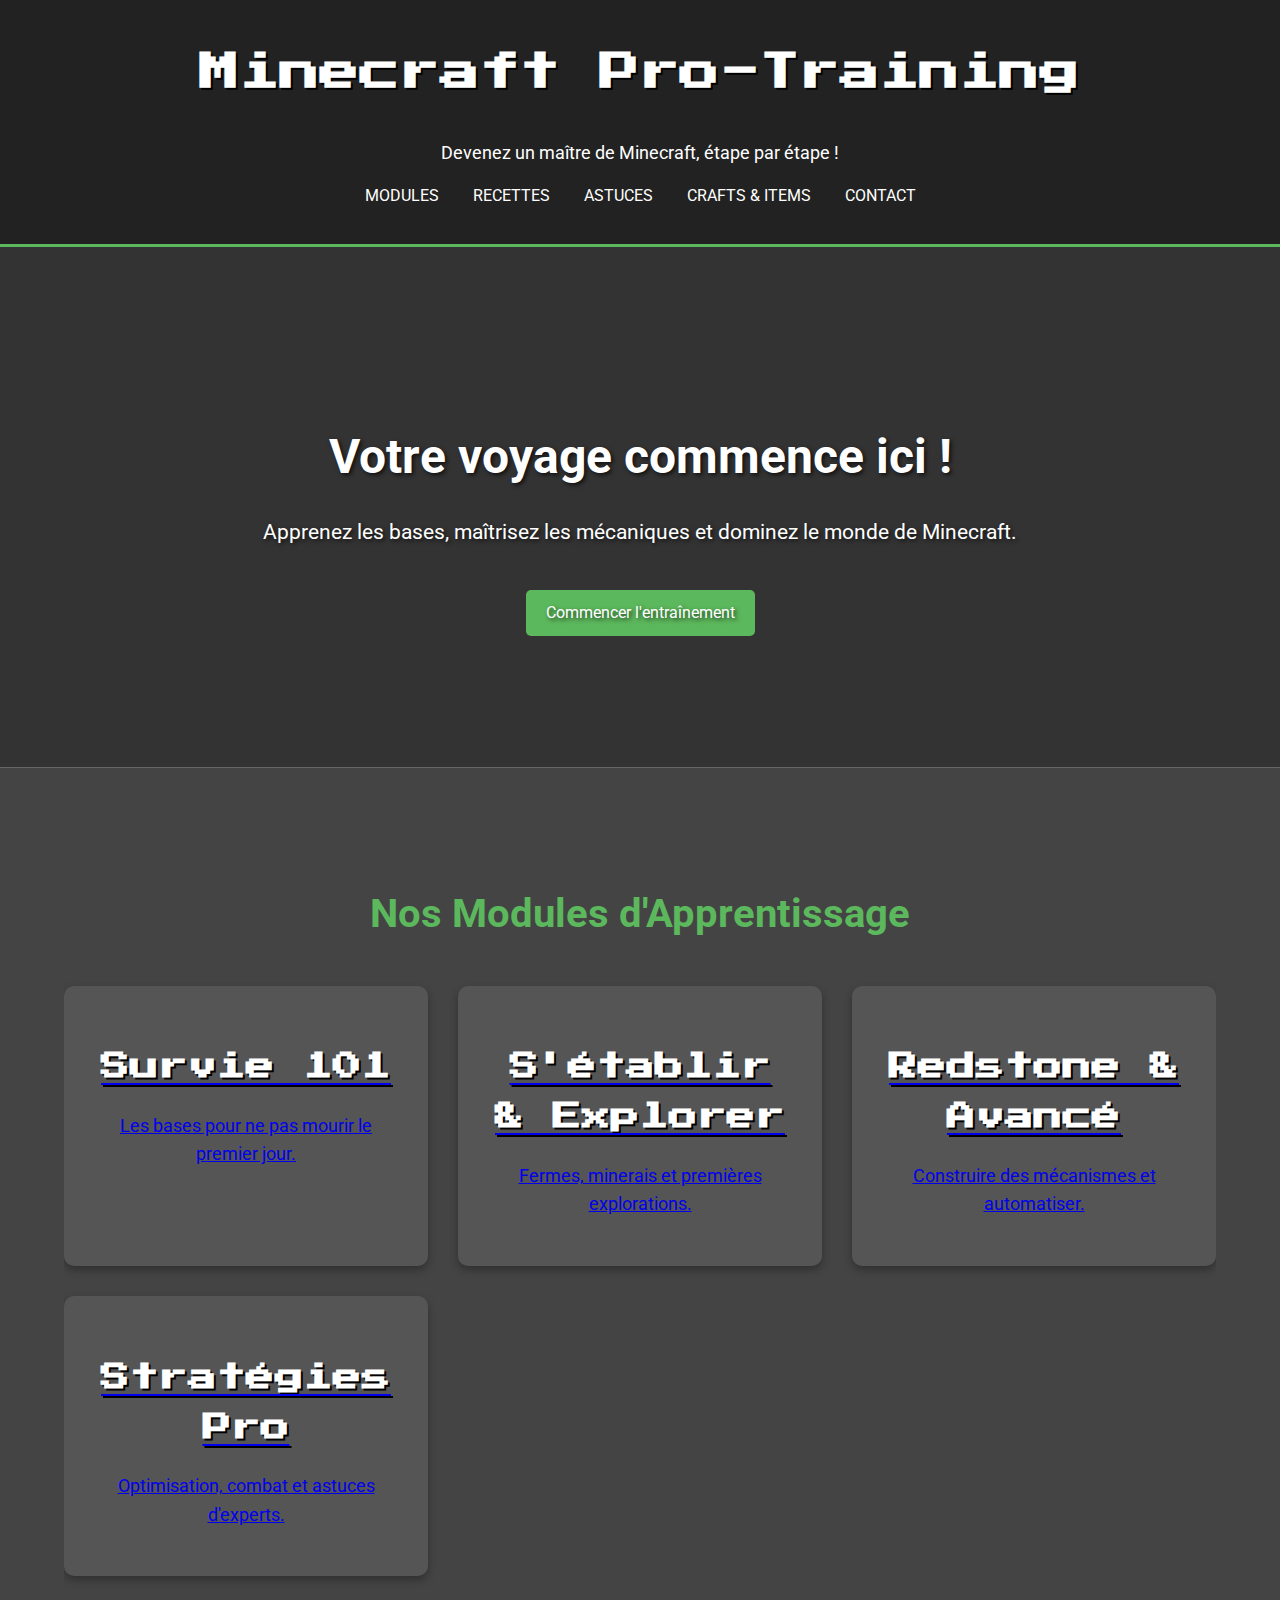
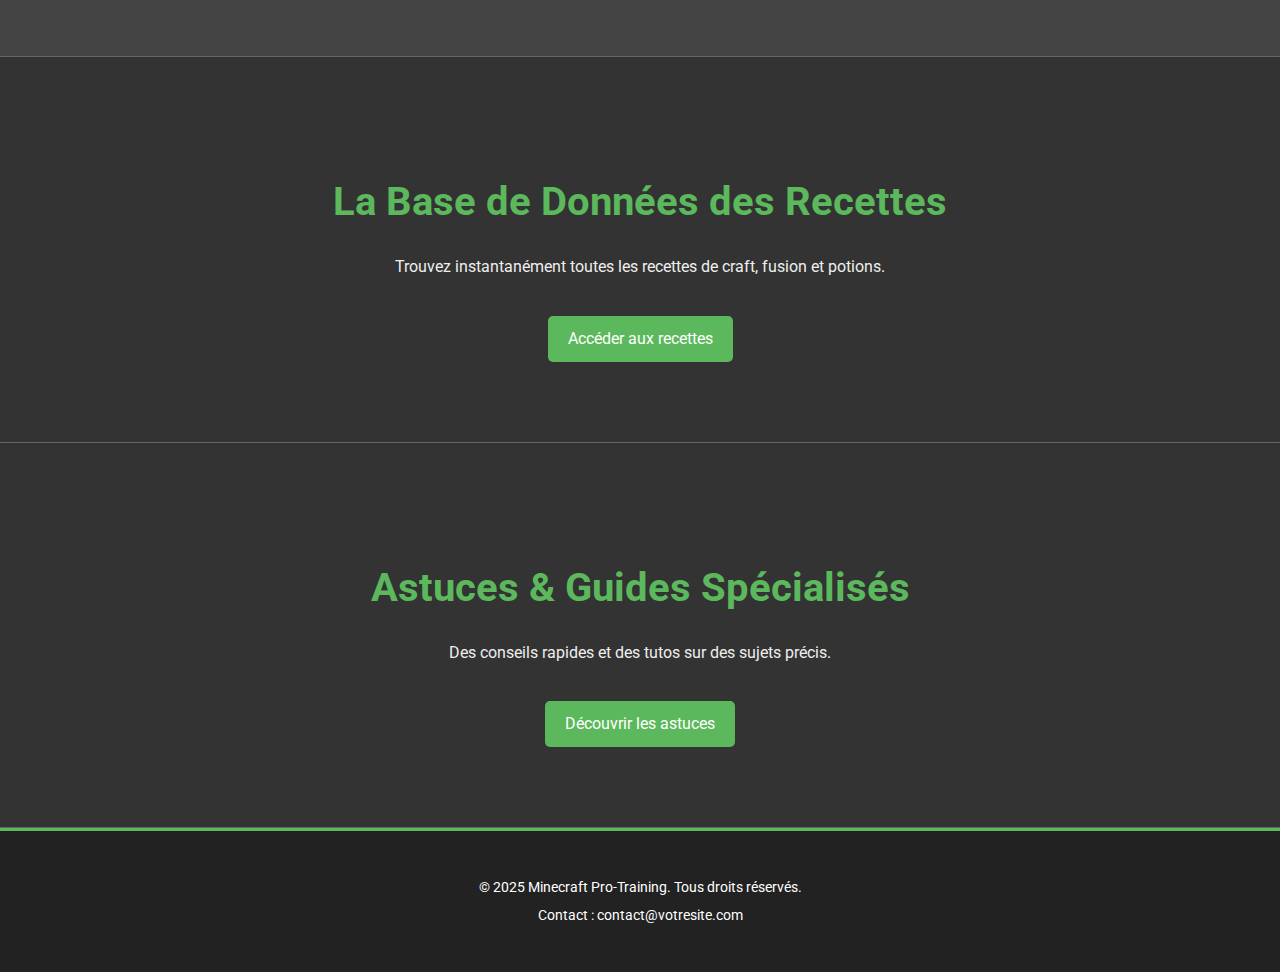
<file: logicielle minecraft/index.html>
<!DOCTYPE html>
<html lang="fr">
<head>
    <meta charset="UTF-8">
    <meta name="viewport" content="width=device-width, initial-scale=1.0">
    <title>Minecraft Pro-Training : De Noob à Pro !</title>
    <link rel="stylesheet" href="style.css">
    <link href="https://fonts.googleapis.com/css2?family=Press+Start+2P&family=Roboto:wght@400;700&display=swap" rel="stylesheet">
</head>
<body>
    <header>
        <div class="container">
            <h1><span class="pixel-font">Minecraft Pro-Training</span></h1>
            <p>Devenez un maître de Minecraft, étape par étape !</p>
            <nav>
                <ul>
                    <li><a href="#modules">Modules</a></li>
                    <li><a href="#recettes">Recettes</a></li>
                    <li><a href="#astuces">Astuces</a></li>
                    <li><a href="https://minecraft.fandom.com/wiki/Item" target="_blank">Crafts & Items</a></li>
                    <li><a href="#contact">Contact</a></li>
                </ul>
            </nav>
        </div>
    </header>

    <main>
        <section id="hero" class="hero">
            <div class="container">
                <h2>Votre voyage commence ici !</h2>
                <p>Apprenez les bases, maîtrisez les mécaniques et dominez le monde de Minecraft.</p>
                <a href="#modules" class="button">Commencer l'entraînement</a>
            </div>
        </section>

        <section id="modules" class="modules">
            <div class="container">
                <h2>Nos Modules d'Apprentissage</h2>
                <div class="module-grid">
                    <a href="survie-101.html" class="module-item">
                        <h3><span class="pixel-font">Survie 101</span></h3>
                        <p>Les bases pour ne pas mourir le premier jour.</p>
                    </a>
                    <a href="etablir-explorer.html" class="module-item">
                        <h3><span class="pixel-font">S'établir & Explorer</span></h3>
                        <p>Fermes, minerais et premières explorations.</p>
                    </a>
                    <a href="redstone-avance.html" class="module-item">
                        <h3><span class="pixel-font">Redstone & Avancé</span></h3>
                        <p>Construire des mécanismes et automatiser.</p>
                    </a>
                    <a href="strategies-pro.html" class="module-item">
                        <h3><span class="pixel-font">Stratégies Pro</span></h3>
                        <p>Optimisation, combat et astuces d'experts.</p>
                    </a>
                </div>
            </div>
        </section>

        <section id="recettes" class="recettes">
            <div class="container">
                <h2>La Base de Données des Recettes</h2>
                <p>Trouvez instantanément toutes les recettes de craft, fusion et potions.</p>
                <a href="#" class="button">Accéder aux recettes</a>
            </div>
        </section>

        <section id="astuces" class="astuces">
            <div class="container">
                <h2>Astuces & Guides Spécialisés</h2>
                <p>Des conseils rapides et des tutos sur des sujets précis.</p>
                <a href="#" class="button">Découvrir les astuces</a>
            </div>
        </section>
    </main>

    <footer>
        <div class="container">
            <p>&copy; 2025 Minecraft Pro-Training. Tous droits réservés.</p>
            <p id="contact">Contact : contact@votresite.com</p>
        </div>
    </footer>

    <script src="script.js"></script>
</body>
</html>
</file>
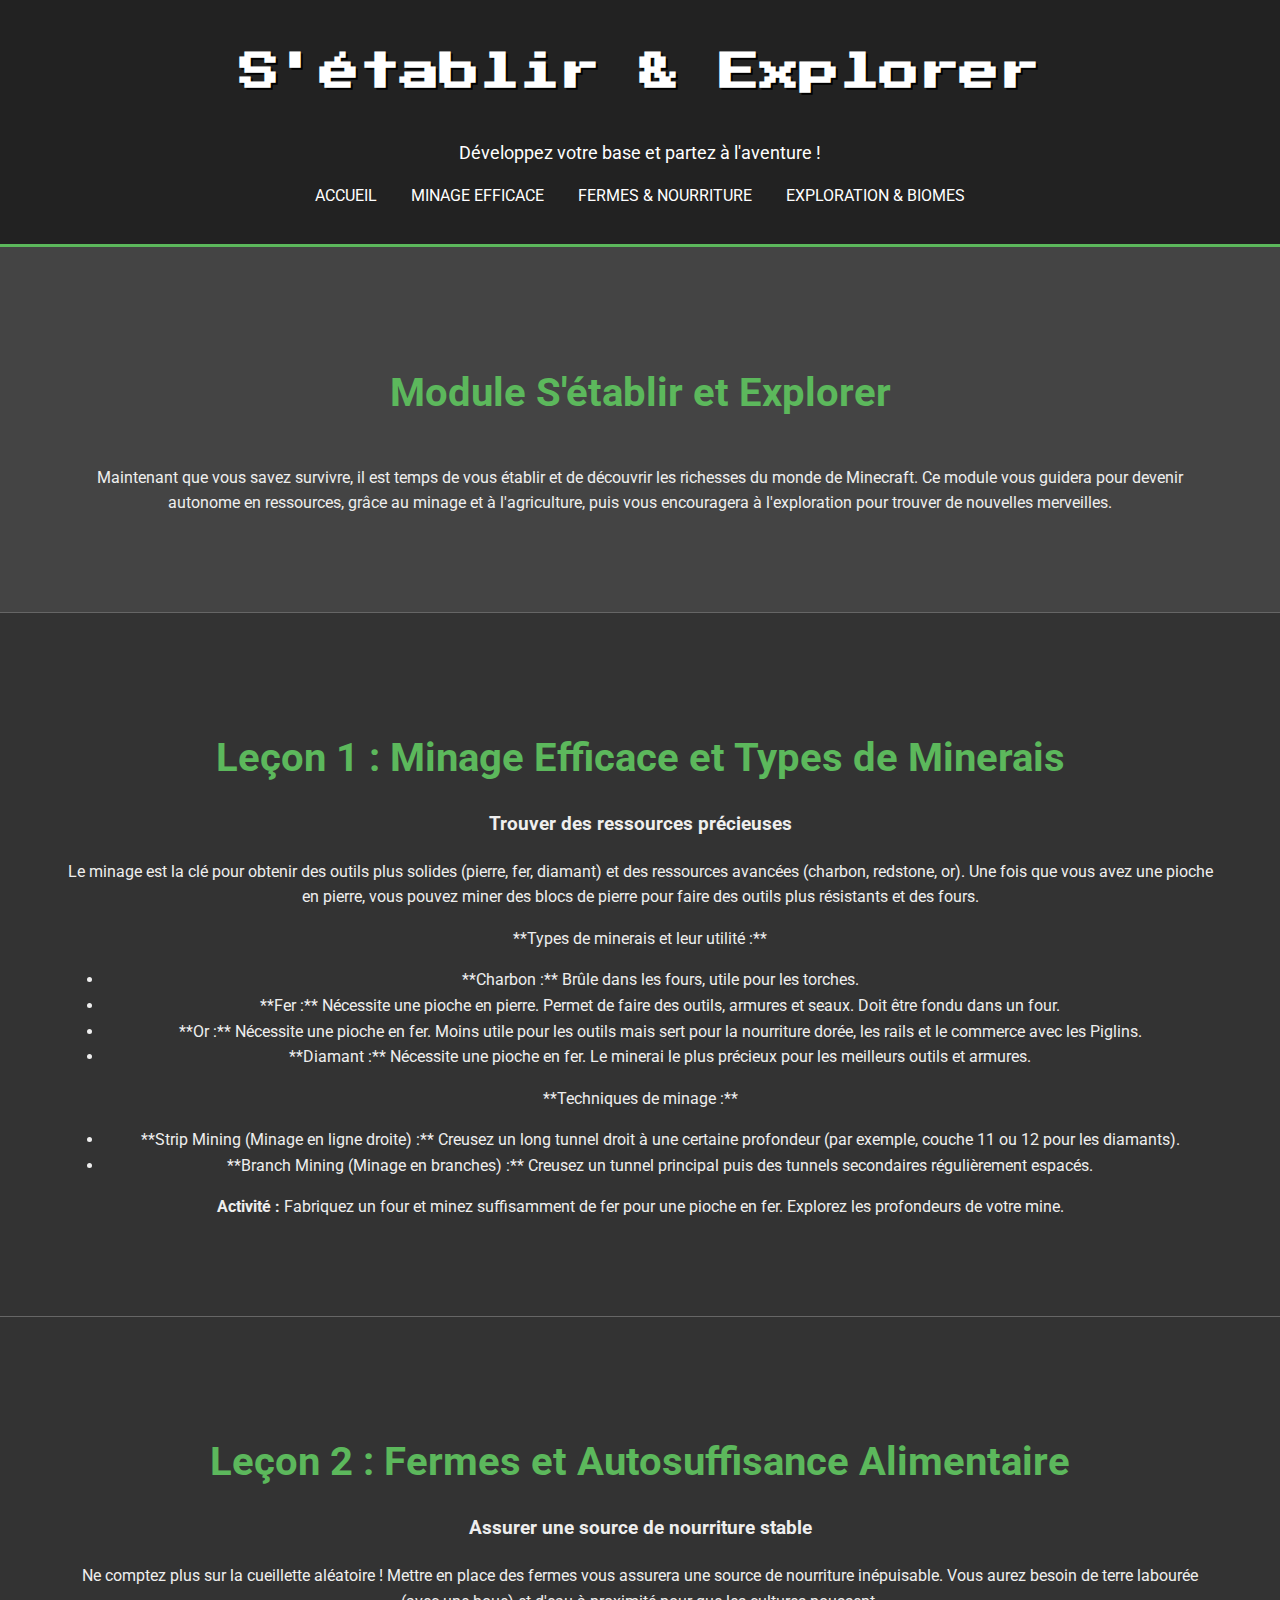
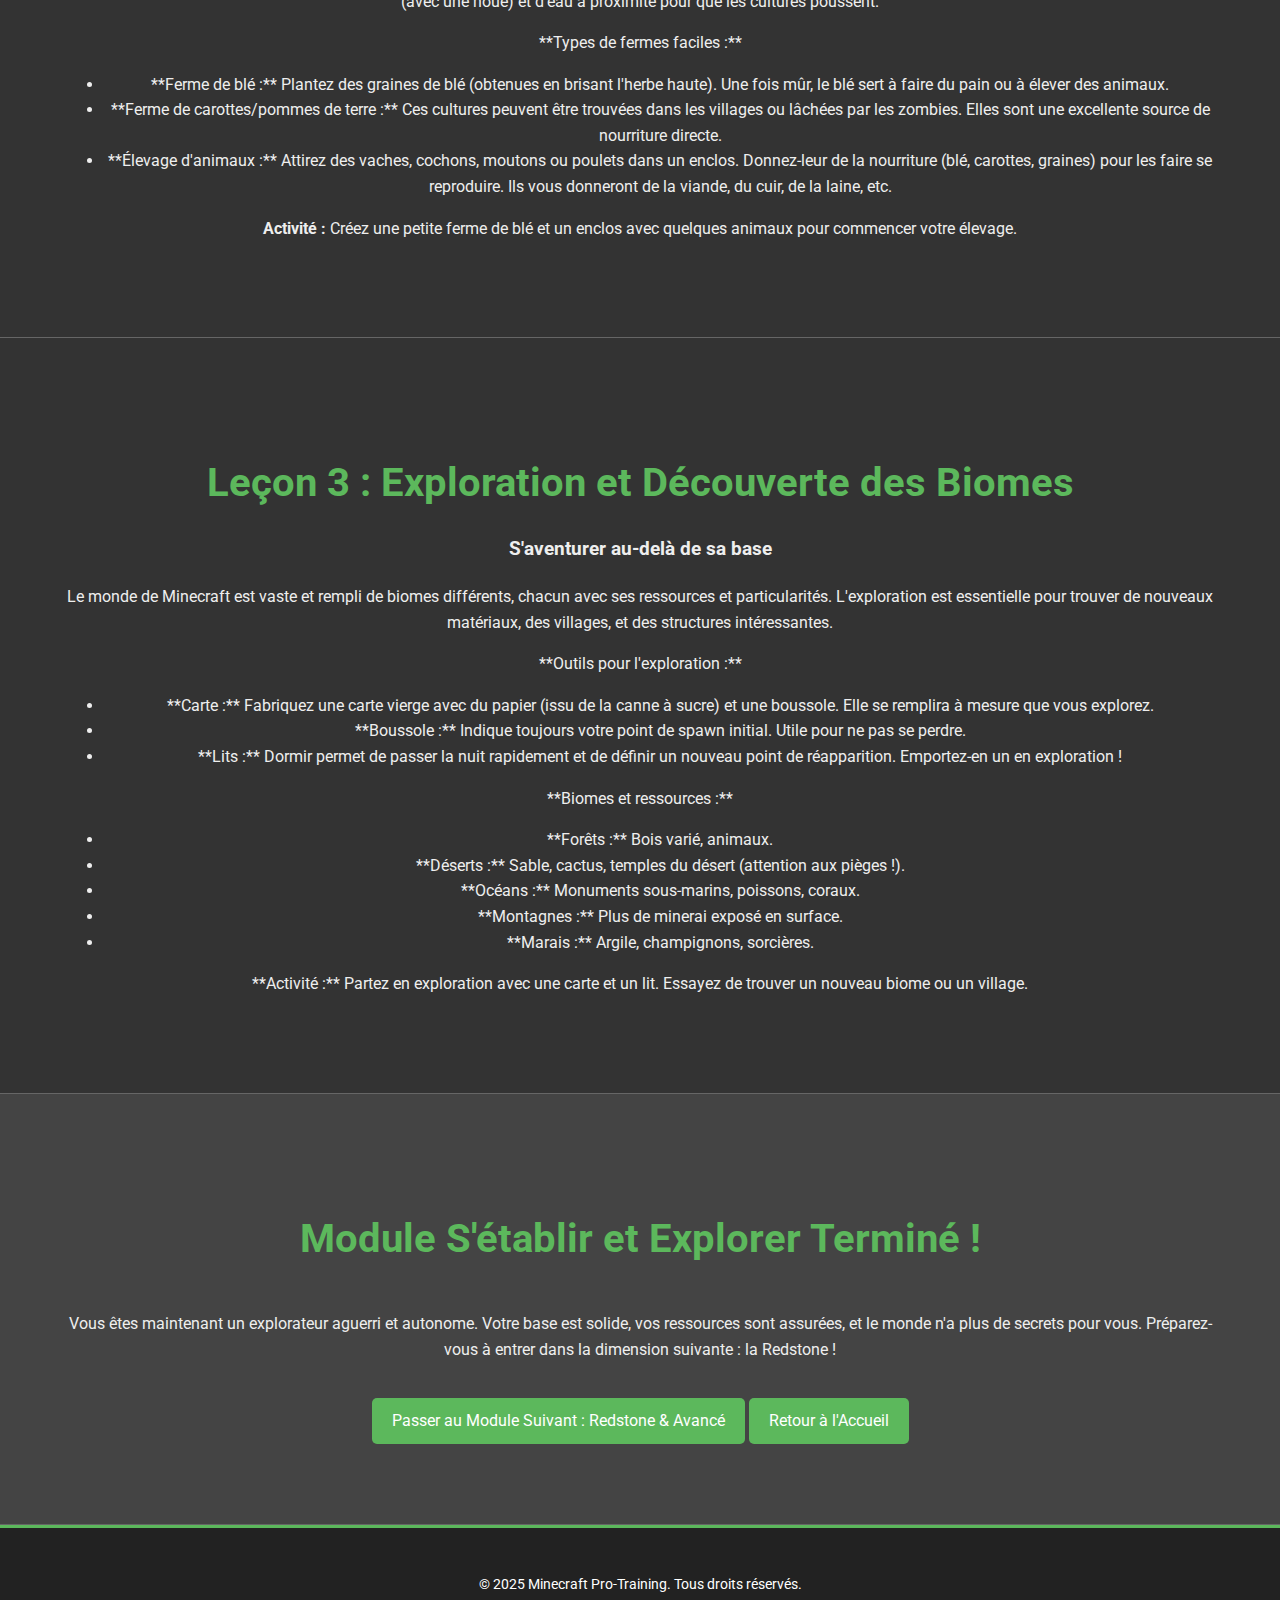
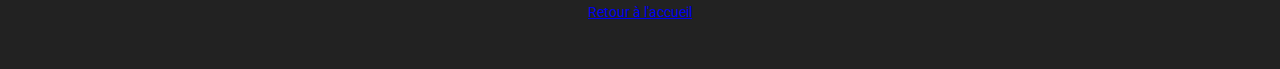
<file: logicielle minecraft/etablir-explorer.html>
<!DOCTYPE html>
<html lang="fr">
<head>
    <meta charset="UTF-8">
    <meta name="viewport" content="width=device-width, initial-scale=1.0">
    <title>Module : S'établir & Explorer - Minecraft Pro-Training</title>
    <link rel="stylesheet" href="style.css">
    <link href="https://fonts.googleapis.com/css2?family=Press+Start+2P&family=Roboto:wght@400;700&display=swap" rel="stylesheet">
</head>
<body>
    <header>
        <div class="container">
            <h1><span class="pixel-font">S'établir & Explorer</span></h1>
            <p>Développez votre base et partez à l'aventure !</p>
            <nav>
                <ul>
                    <li><a href="index.html">Accueil</a></li>
                    <li><a href="#lecon1">Minage Efficace</a></li>
                    <li><a href="#lecon2">Fermes & Nourriture</a></li>
                    <li><a href="#lecon3">Exploration & Biomes</a></li>
                </ul>
            </nav>
        </div>
    </header>

    <main>
        <section id="introduction" class="modules">
            <div class="container">
                <h2>Module S'établir et Explorer</h2>
                <p>Maintenant que vous savez survivre, il est temps de vous établir et de découvrir les richesses du monde de Minecraft. Ce module vous guidera pour devenir autonome en ressources, grâce au minage et à l'agriculture, puis vous encouragera à l'exploration pour trouver de nouvelles merveilles.</p>
            </div>
        </section>

        <section id="lecon1" class="recettes">
            <div class="container">
                <h2>Leçon 1 : Minage Efficace et Types de Minerais</h2>
                <h3>Trouver des ressources précieuses</h3>
                <p>Le minage est la clé pour obtenir des outils plus solides (pierre, fer, diamant) et des ressources avancées (charbon, redstone, or). Une fois que vous avez une pioche en pierre, vous pouvez miner des blocs de pierre pour faire des outils plus résistants et des fours.</p>
                <p>**Types de minerais et leur utilité :**</p>
                <ul>
                    <li>**Charbon :** Brûle dans les fours, utile pour les torches.</li>
                    <li>**Fer :** Nécessite une pioche en pierre. Permet de faire des outils, armures et seaux. Doit être fondu dans un four.</li>
                    <li>**Or :** Nécessite une pioche en fer. Moins utile pour les outils mais sert pour la nourriture dorée, les rails et le commerce avec les Piglins.</li>
                    <li>**Diamant :** Nécessite une pioche en fer. Le minerai le plus précieux pour les meilleurs outils et armures.</li>
                </ul>
                <p>**Techniques de minage :**</p>
                <ul>
                    <li>**Strip Mining (Minage en ligne droite) :** Creusez un long tunnel droit à une certaine profondeur (par exemple, couche 11 ou 12 pour les diamants).</li>
                    <li>**Branch Mining (Minage en branches) :** Creusez un tunnel principal puis des tunnels secondaires régulièrement espacés.</li>
                </ul>
                <p><strong>Activité :</strong> Fabriquez un four et minez suffisamment de fer pour une pioche en fer. Explorez les profondeurs de votre mine.</p>
            </div>
        </section>

        <section id="lecon2" class="astuces">
            <div class="container">
                <h2>Leçon 2 : Fermes et Autosuffisance Alimentaire</h2>
                <h3>Assurer une source de nourriture stable</h3>
                <p>Ne comptez plus sur la cueillette aléatoire ! Mettre en place des fermes vous assurera une source de nourriture inépuisable. Vous aurez besoin de terre labourée (avec une houe) et d'eau à proximité pour que les cultures poussent.</p>
                <p>**Types de fermes faciles :**</p>
                <ul>
                    <li>**Ferme de blé :** Plantez des graines de blé (obtenues en brisant l'herbe haute). Une fois mûr, le blé sert à faire du pain ou à élever des animaux.</li>
                    <li>**Ferme de carottes/pommes de terre :** Ces cultures peuvent être trouvées dans les villages ou lâchées par les zombies. Elles sont une excellente source de nourriture directe.</li>
                    <li>**Élevage d'animaux :** Attirez des vaches, cochons, moutons ou poulets dans un enclos. Donnez-leur de la nourriture (blé, carottes, graines) pour les faire se reproduire. Ils vous donneront de la viande, du cuir, de la laine, etc.</li>
                </ul>
                <p><strong>Activité :</strong> Créez une petite ferme de blé et un enclos avec quelques animaux pour commencer votre élevage.</p>
            </div>
        </section>

        <section id="lecon3" class="recettes">
            <div class="container">
                <h2>Leçon 3 : Exploration et Découverte des Biomes</h2>
                <h3>S'aventurer au-delà de sa base</h3>
                <p>Le monde de Minecraft est vaste et rempli de biomes différents, chacun avec ses ressources et particularités. L'exploration est essentielle pour trouver de nouveaux matériaux, des villages, et des structures intéressantes.</p>
                <p>**Outils pour l'exploration :**</p>
                <ul>
                    <li>**Carte :** Fabriquez une carte vierge avec du papier (issu de la canne à sucre) et une boussole. Elle se remplira à mesure que vous explorez.</li>
                    <li>**Boussole :** Indique toujours votre point de spawn initial. Utile pour ne pas se perdre.</li>
                    <li>**Lits :** Dormir permet de passer la nuit rapidement et de définir un nouveau point de réapparition. Emportez-en un en exploration !</li>
                </ul>
                <p>**Biomes et ressources :**</p>
                <ul>
                    <li>**Forêts :** Bois varié, animaux.</li>
                    <li>**Déserts :** Sable, cactus, temples du désert (attention aux pièges !).</li>
                    <li>**Océans :** Monuments sous-marins, poissons, coraux.</li>
                    <li>**Montagnes :** Plus de minerai exposé en surface.</li>
                    <li>**Marais :** Argile, champignons, sorcières.</li>
                </ul>
                <p>**Activité :** Partez en exploration avec une carte et un lit. Essayez de trouver un nouveau biome ou un village.</p>
            </div>
        </section>

        <section class="modules">
            <div class="container">
                <h2>Module S'établir et Explorer Terminé !</h2>
                <p>Vous êtes maintenant un explorateur aguerri et autonome. Votre base est solide, vos ressources sont assurées, et le monde n'a plus de secrets pour vous. Préparez-vous à entrer dans la dimension suivante : la Redstone !</p>
                <a href="redstone-avance.html" class="button">Passer au Module Suivant : Redstone & Avancé</a>
                <a href="index.html" class="button">Retour à l'Accueil</a>
            </div>
        </section>
    </main>

    <footer>
        <div class="container">
            <p>&copy; 2025 Minecraft Pro-Training. Tous droits réservés.</p>
            <p><a href="index.html">Retour à l'accueil</a></p>
        </div>
    </footer>

    <script src="script.js"></script>
</body>
</html>
</file>
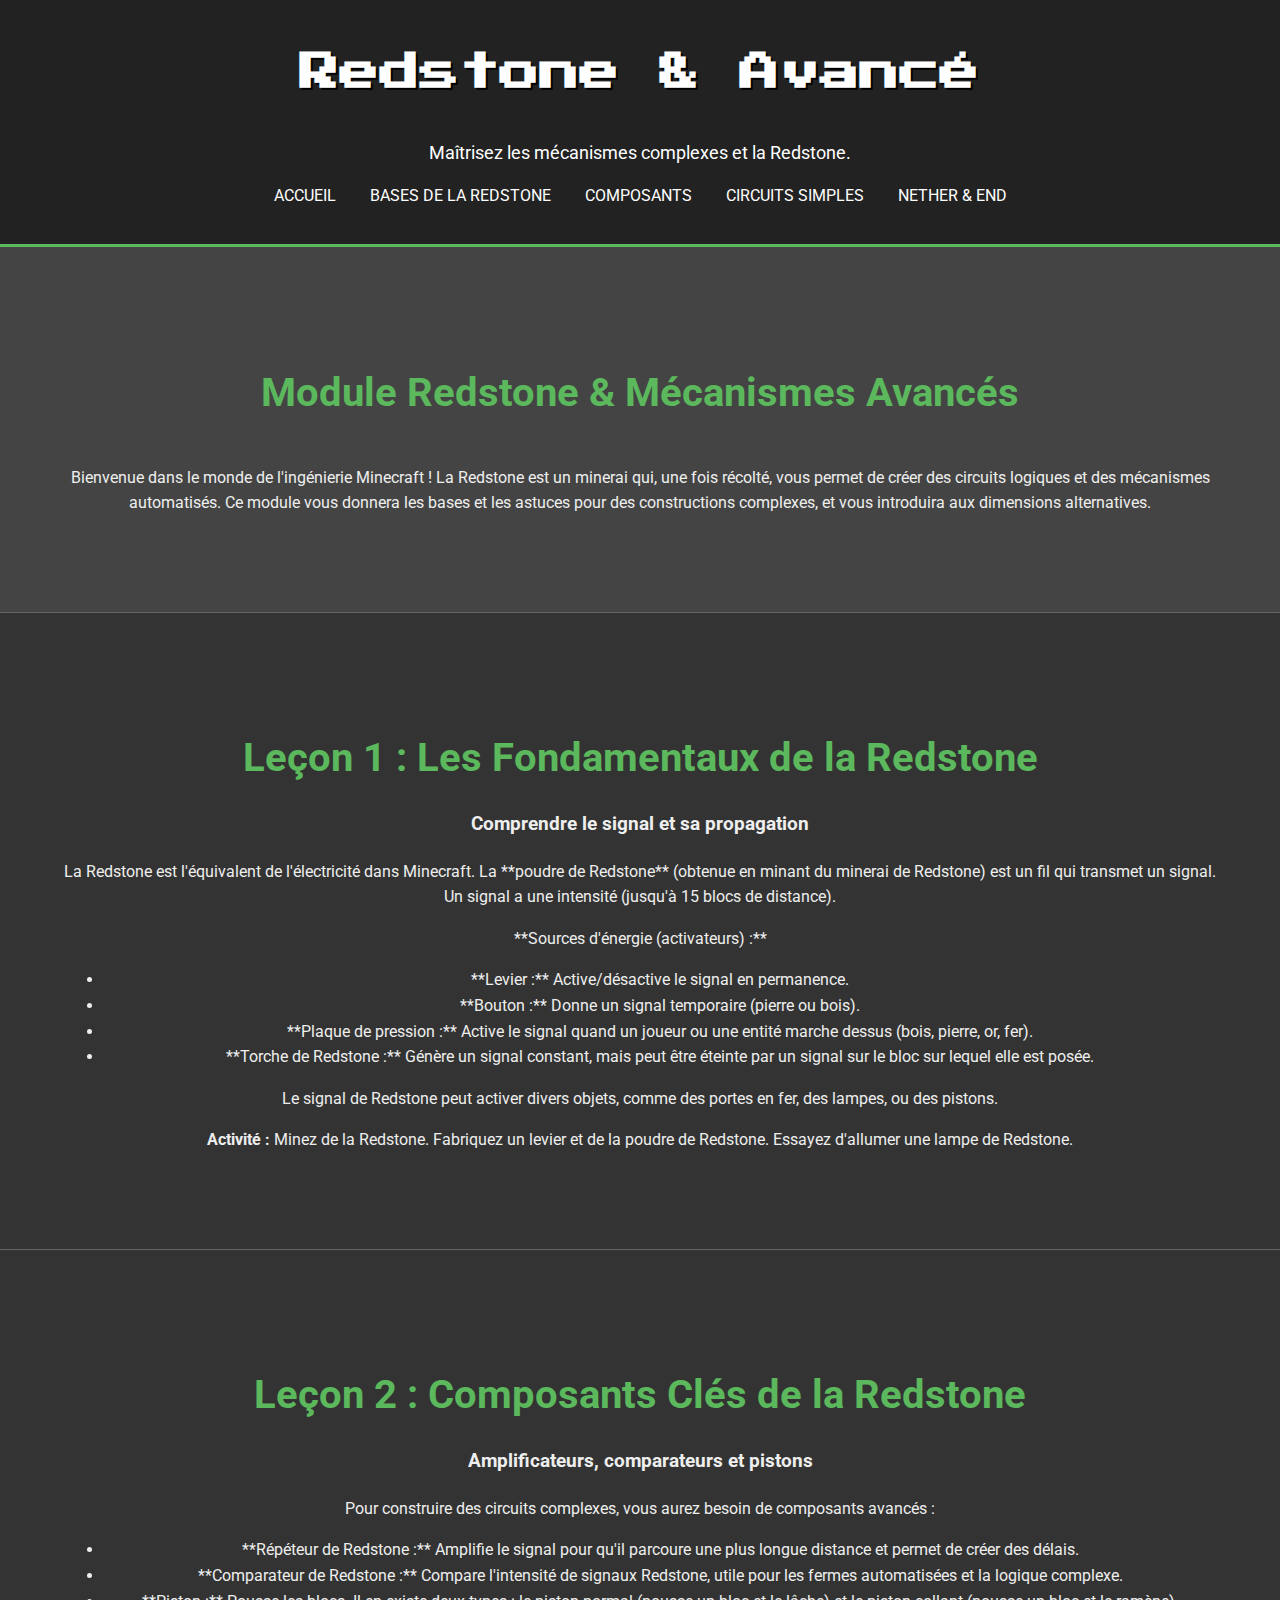
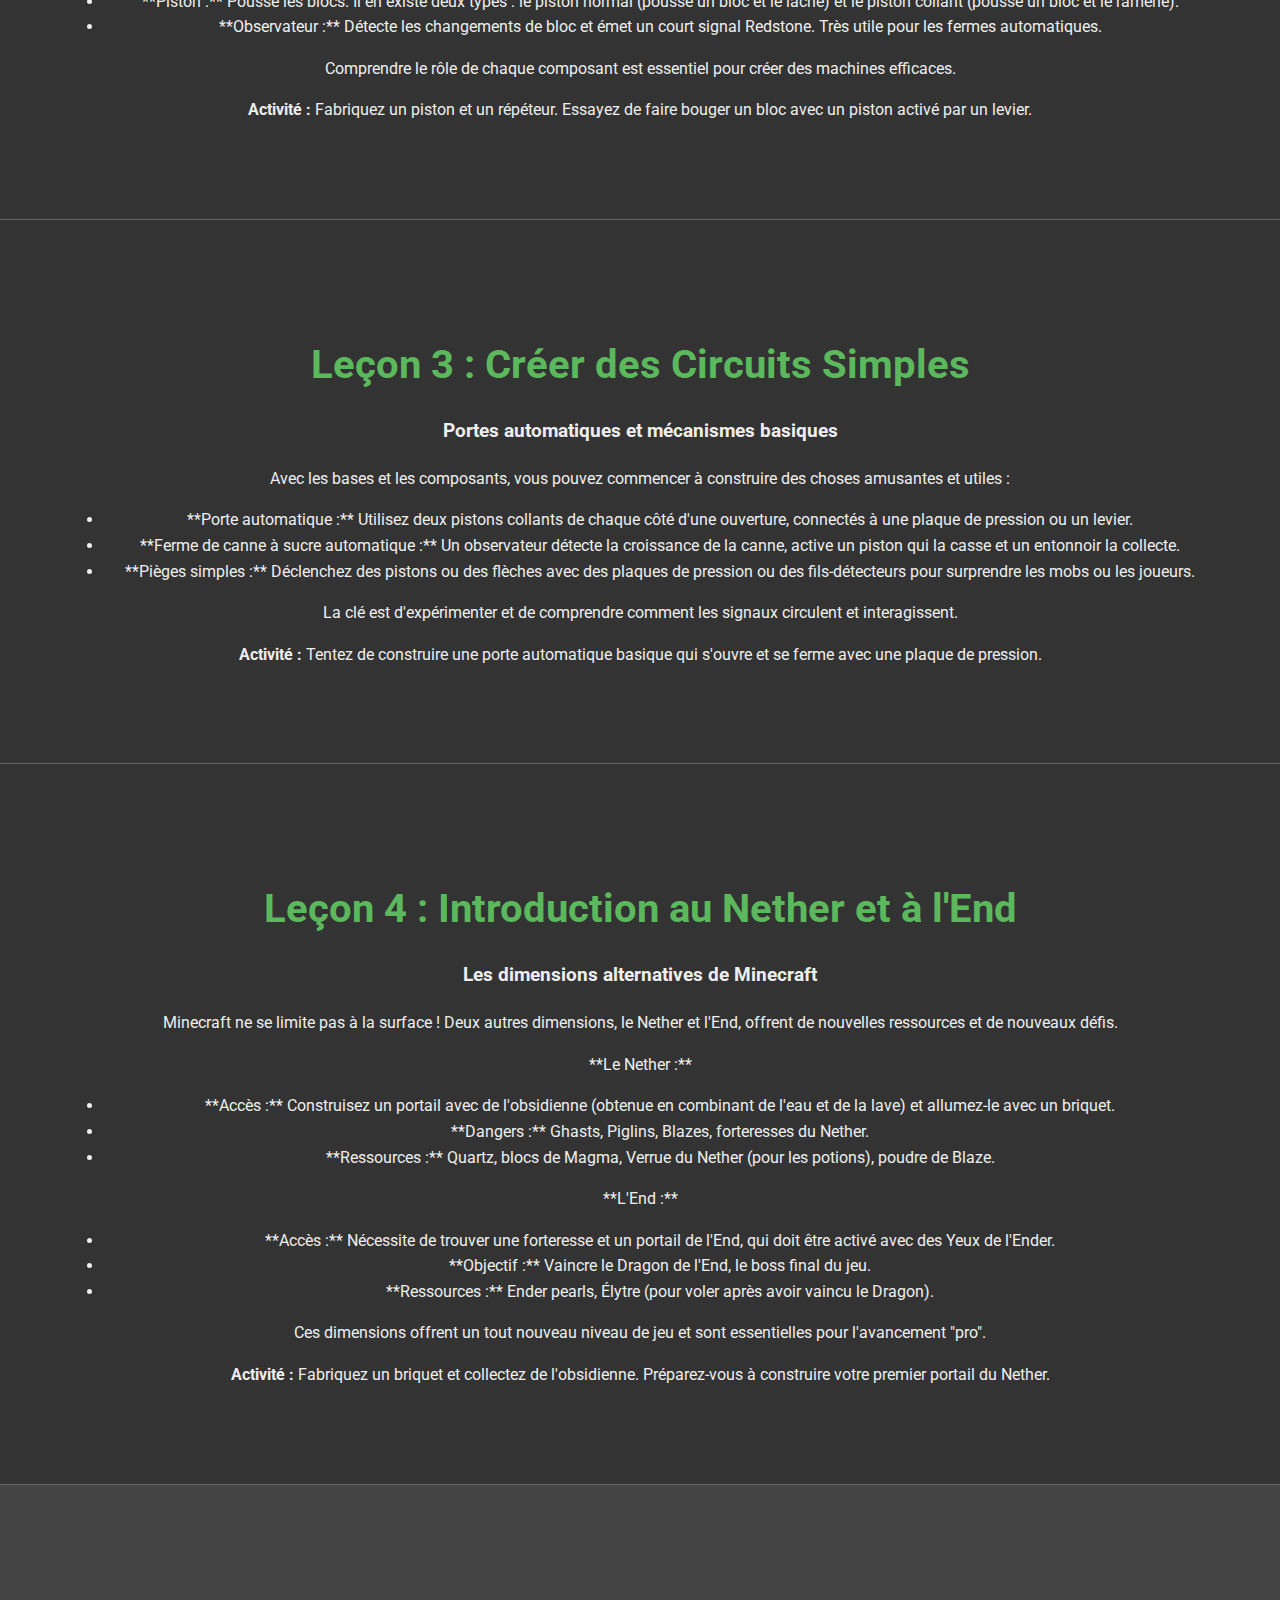
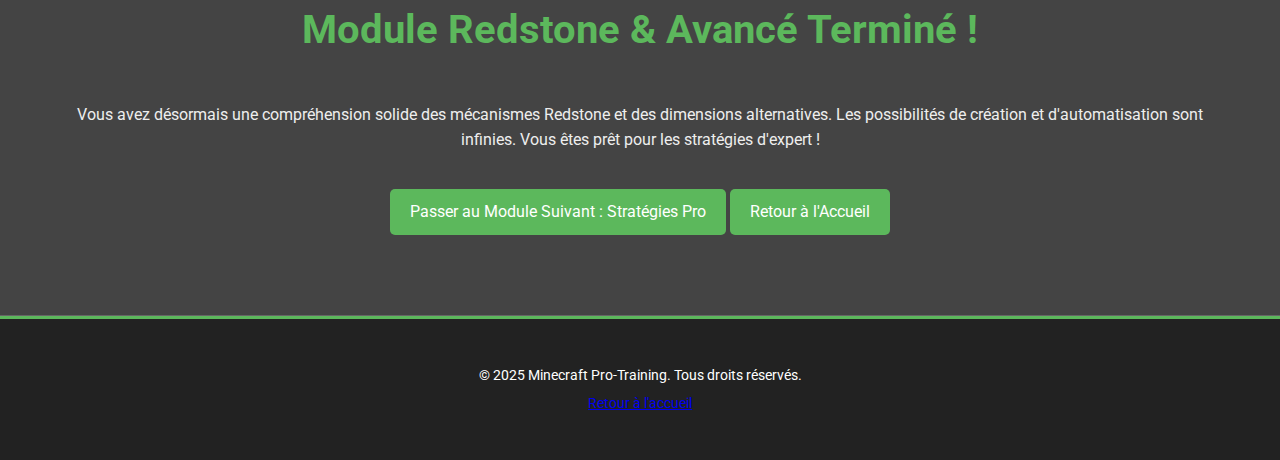
<file: logicielle minecraft/redstone-avance.html>
<!DOCTYPE html>
<html lang="fr">
<head>
    <meta charset="UTF-8">
    <meta name="viewport" content="width=device-width, initial-scale=1.0">
    <title>Module : Redstone & Avancé - Minecraft Pro-Training</title>
    <link rel="stylesheet" href="style.css">
    <link href="https://fonts.googleapis.com/css2?family=Press+Start+2P&family=Roboto:wght@400;700&display=swap" rel="stylesheet">
</head>
<body>
    <header>
        <div class="container">
            <h1><span class="pixel-font">Redstone & Avancé</span></h1>
            <p>Maîtrisez les mécanismes complexes et la Redstone.</p>
            <nav>
                <ul>
                    <li><a href="index.html">Accueil</a></li>
                    <li><a href="#lecon1">Bases de la Redstone</a></li>
                    <li><a href="#lecon2">Composants</a></li>
                    <li><a href="#lecon3">Circuits Simples</a></li>
                    <li><a href="#lecon4">Nether & End</a></li>
                </ul>
            </nav>
        </div>
    </header>

    <main>
        <section id="introduction" class="modules">
            <div class="container">
                <h2>Module Redstone & Mécanismes Avancés</h2>
                <p>Bienvenue dans le monde de l'ingénierie Minecraft ! La Redstone est un minerai qui, une fois récolté, vous permet de créer des circuits logiques et des mécanismes automatisés. Ce module vous donnera les bases et les astuces pour des constructions complexes, et vous introduira aux dimensions alternatives.</p>
            </div>
        </section>

        <section id="lecon1" class="recettes">
            <div class="container">
                <h2>Leçon 1 : Les Fondamentaux de la Redstone</h2>
                <h3>Comprendre le signal et sa propagation</h3>
                <p>La Redstone est l'équivalent de l'électricité dans Minecraft. La **poudre de Redstone** (obtenue en minant du minerai de Redstone) est un fil qui transmet un signal. Un signal a une intensité (jusqu'à 15 blocs de distance).</p>
                <p>**Sources d'énergie (activateurs) :**</p>
                <ul>
                    <li>**Levier :** Active/désactive le signal en permanence.</li>
                    <li>**Bouton :** Donne un signal temporaire (pierre ou bois).</li>
                    <li>**Plaque de pression :** Active le signal quand un joueur ou une entité marche dessus (bois, pierre, or, fer).</li>
                    <li>**Torche de Redstone :** Génère un signal constant, mais peut être éteinte par un signal sur le bloc sur lequel elle est posée.</li>
                </ul>
                <p>Le signal de Redstone peut activer divers objets, comme des portes en fer, des lampes, ou des pistons.</p>
                <p><strong>Activité :</strong> Minez de la Redstone. Fabriquez un levier et de la poudre de Redstone. Essayez d'allumer une lampe de Redstone.</p>
            </div>
        </section>

        <section id="lecon2" class="astuces">
            <div class="container">
                <h2>Leçon 2 : Composants Clés de la Redstone</h2>
                <h3>Amplificateurs, comparateurs et pistons</h3>
                <p>Pour construire des circuits complexes, vous aurez besoin de composants avancés :</p>
                <ul>
                    <li>**Répéteur de Redstone :** Amplifie le signal pour qu'il parcoure une plus longue distance et permet de créer des délais.</li>
                    <li>**Comparateur de Redstone :** Compare l'intensité de signaux Redstone, utile pour les fermes automatisées et la logique complexe.</li>
                    <li>**Piston :** Pousse les blocs. Il en existe deux types : le piston normal (pousse un bloc et le lâche) et le piston collant (pousse un bloc et le ramène).</li>
                    <li>**Observateur :** Détecte les changements de bloc et émet un court signal Redstone. Très utile pour les fermes automatiques.</li>
                </ul>
                <p>Comprendre le rôle de chaque composant est essentiel pour créer des machines efficaces.</p>
                <p><strong>Activité :</strong> Fabriquez un piston et un répéteur. Essayez de faire bouger un bloc avec un piston activé par un levier.</p>
            </div>
        </section>

        <section id="lecon3" class="recettes">
            <div class="container">
                <h2>Leçon 3 : Créer des Circuits Simples</h2>
                <h3>Portes automatiques et mécanismes basiques</h3>
                <p>Avec les bases et les composants, vous pouvez commencer à construire des choses amusantes et utiles :</p>
                <ul>
                    <li>**Porte automatique :** Utilisez deux pistons collants de chaque côté d'une ouverture, connectés à une plaque de pression ou un levier.</li>
                    <li>**Ferme de canne à sucre automatique :** Un observateur détecte la croissance de la canne, active un piston qui la casse et un entonnoir la collecte.</li>
                    <li>**Pièges simples :** Déclenchez des pistons ou des flèches avec des plaques de pression ou des fils-détecteurs pour surprendre les mobs ou les joueurs.</li>
                </ul>
                <p>La clé est d'expérimenter et de comprendre comment les signaux circulent et interagissent.</p>
                <p><strong>Activité :</strong> Tentez de construire une porte automatique basique qui s'ouvre et se ferme avec une plaque de pression.</p>
            </div>
        </section>

        <section id="lecon4" class="astuces">
            <div class="container">
                <h2>Leçon 4 : Introduction au Nether et à l'End</h2>
                <h3>Les dimensions alternatives de Minecraft</h3>
                <p>Minecraft ne se limite pas à la surface ! Deux autres dimensions, le Nether et l'End, offrent de nouvelles ressources et de nouveaux défis.</p>
                <p>**Le Nether :**</p>
                <ul>
                    <li>**Accès :** Construisez un portail avec de l'obsidienne (obtenue en combinant de l'eau et de la lave) et allumez-le avec un briquet.</li>
                    <li>**Dangers :** Ghasts, Piglins, Blazes, forteresses du Nether.</li>
                    <li>**Ressources :** Quartz, blocs de Magma, Verrue du Nether (pour les potions), poudre de Blaze.</li>
                </ul>
                <p>**L'End :**</p>
                <ul>
                    <li>**Accès :** Nécessite de trouver une forteresse et un portail de l'End, qui doit être activé avec des Yeux de l'Ender.</li>
                    <li>**Objectif :** Vaincre le Dragon de l'End, le boss final du jeu.</li>
                    <li>**Ressources :** Ender pearls, Élytre (pour voler après avoir vaincu le Dragon).</li>
                </ul>
                <p>Ces dimensions offrent un tout nouveau niveau de jeu et sont essentielles pour l'avancement "pro".</p>
                <p><strong>Activité :</strong> Fabriquez un briquet et collectez de l'obsidienne. Préparez-vous à construire votre premier portail du Nether.</p>
            </div>
        </section>

        <section class="modules">
            <div class="container">
                <h2>Module Redstone & Avancé Terminé !</h2>
                <p>Vous avez désormais une compréhension solide des mécanismes Redstone et des dimensions alternatives. Les possibilités de création et d'automatisation sont infinies. Vous êtes prêt pour les stratégies d'expert !</p>
                <a href="strategies-pro.html" class="button">Passer au Module Suivant : Stratégies Pro</a>
                <a href="index.html" class="button">Retour à l'Accueil</a>
            </div>
        </section>
    </main>

    <footer>
        <div class="container">
            <p>&copy; 2025 Minecraft Pro-Training. Tous droits réservés.</p>
            <p><a href="index.html">Retour à l'accueil</a></p>
        </div>
    </footer>

    <script src="script.js"></script>
</body>
</html>
</file>
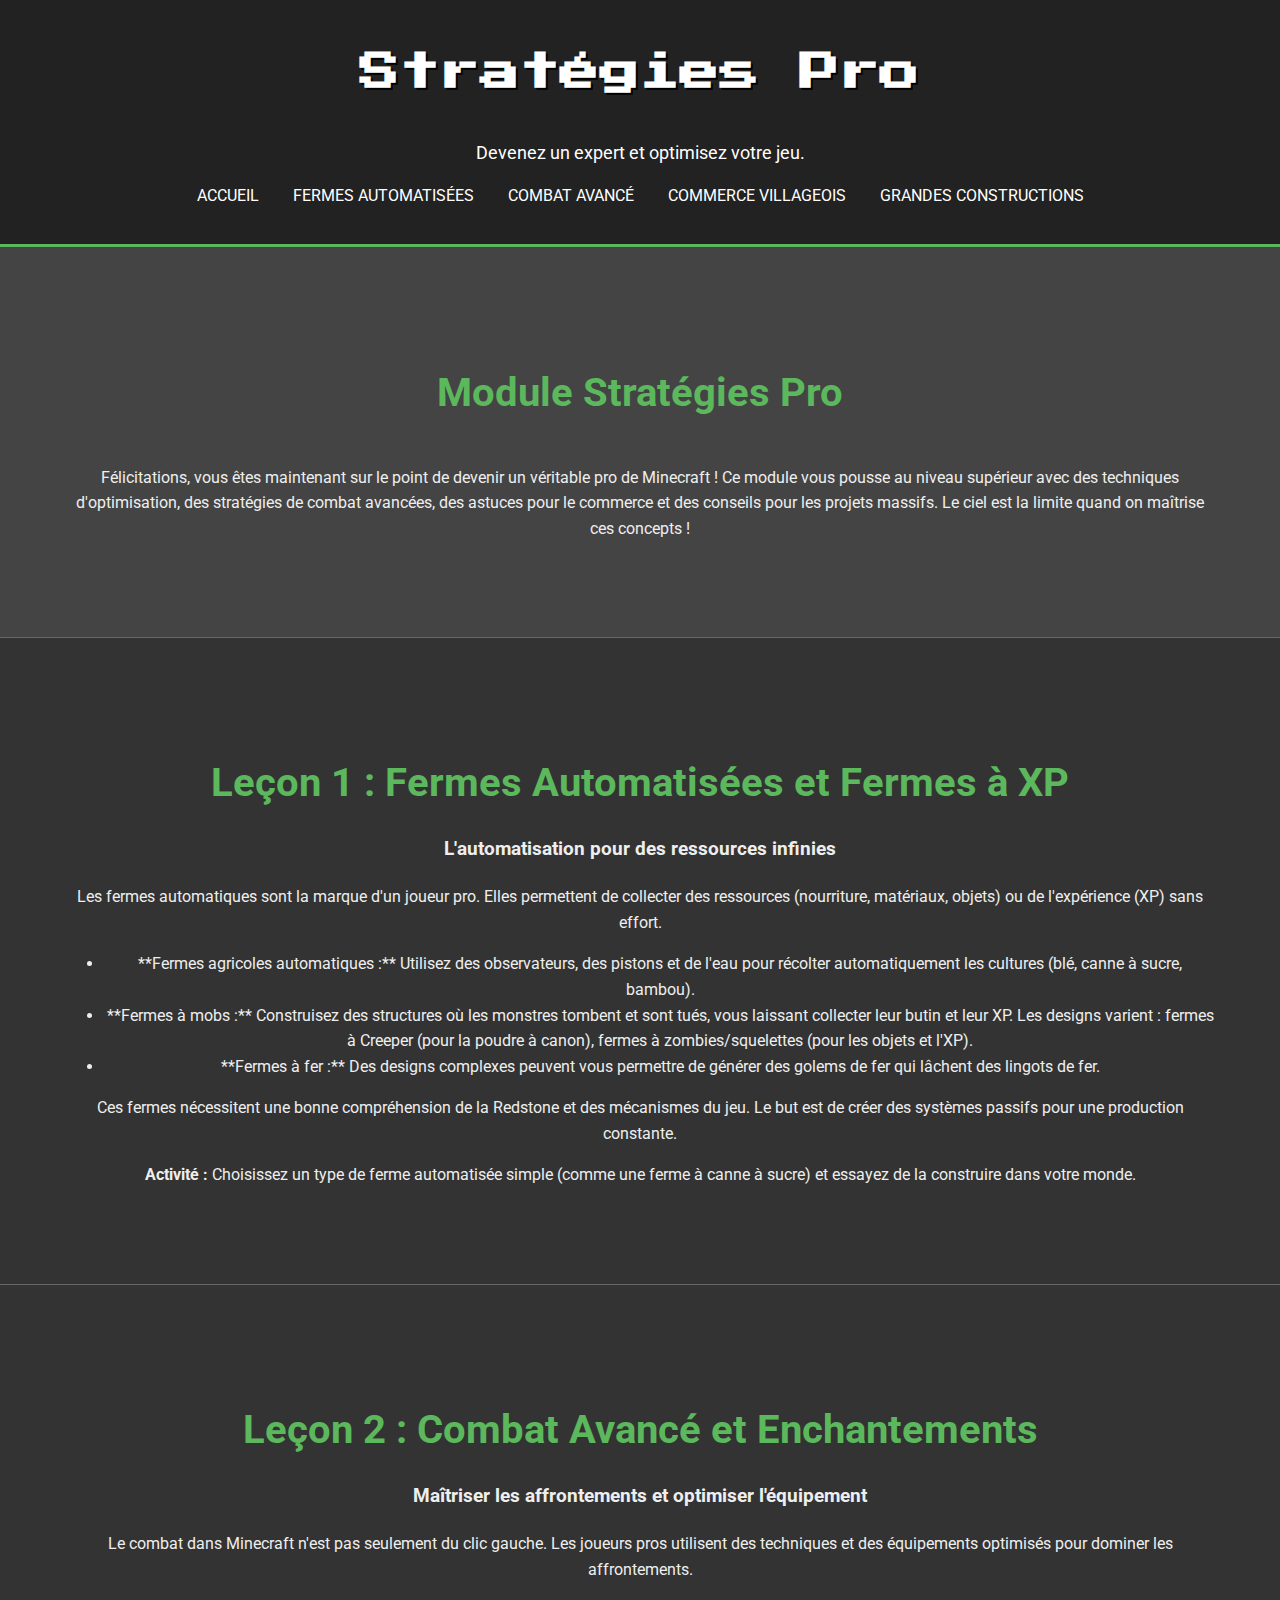
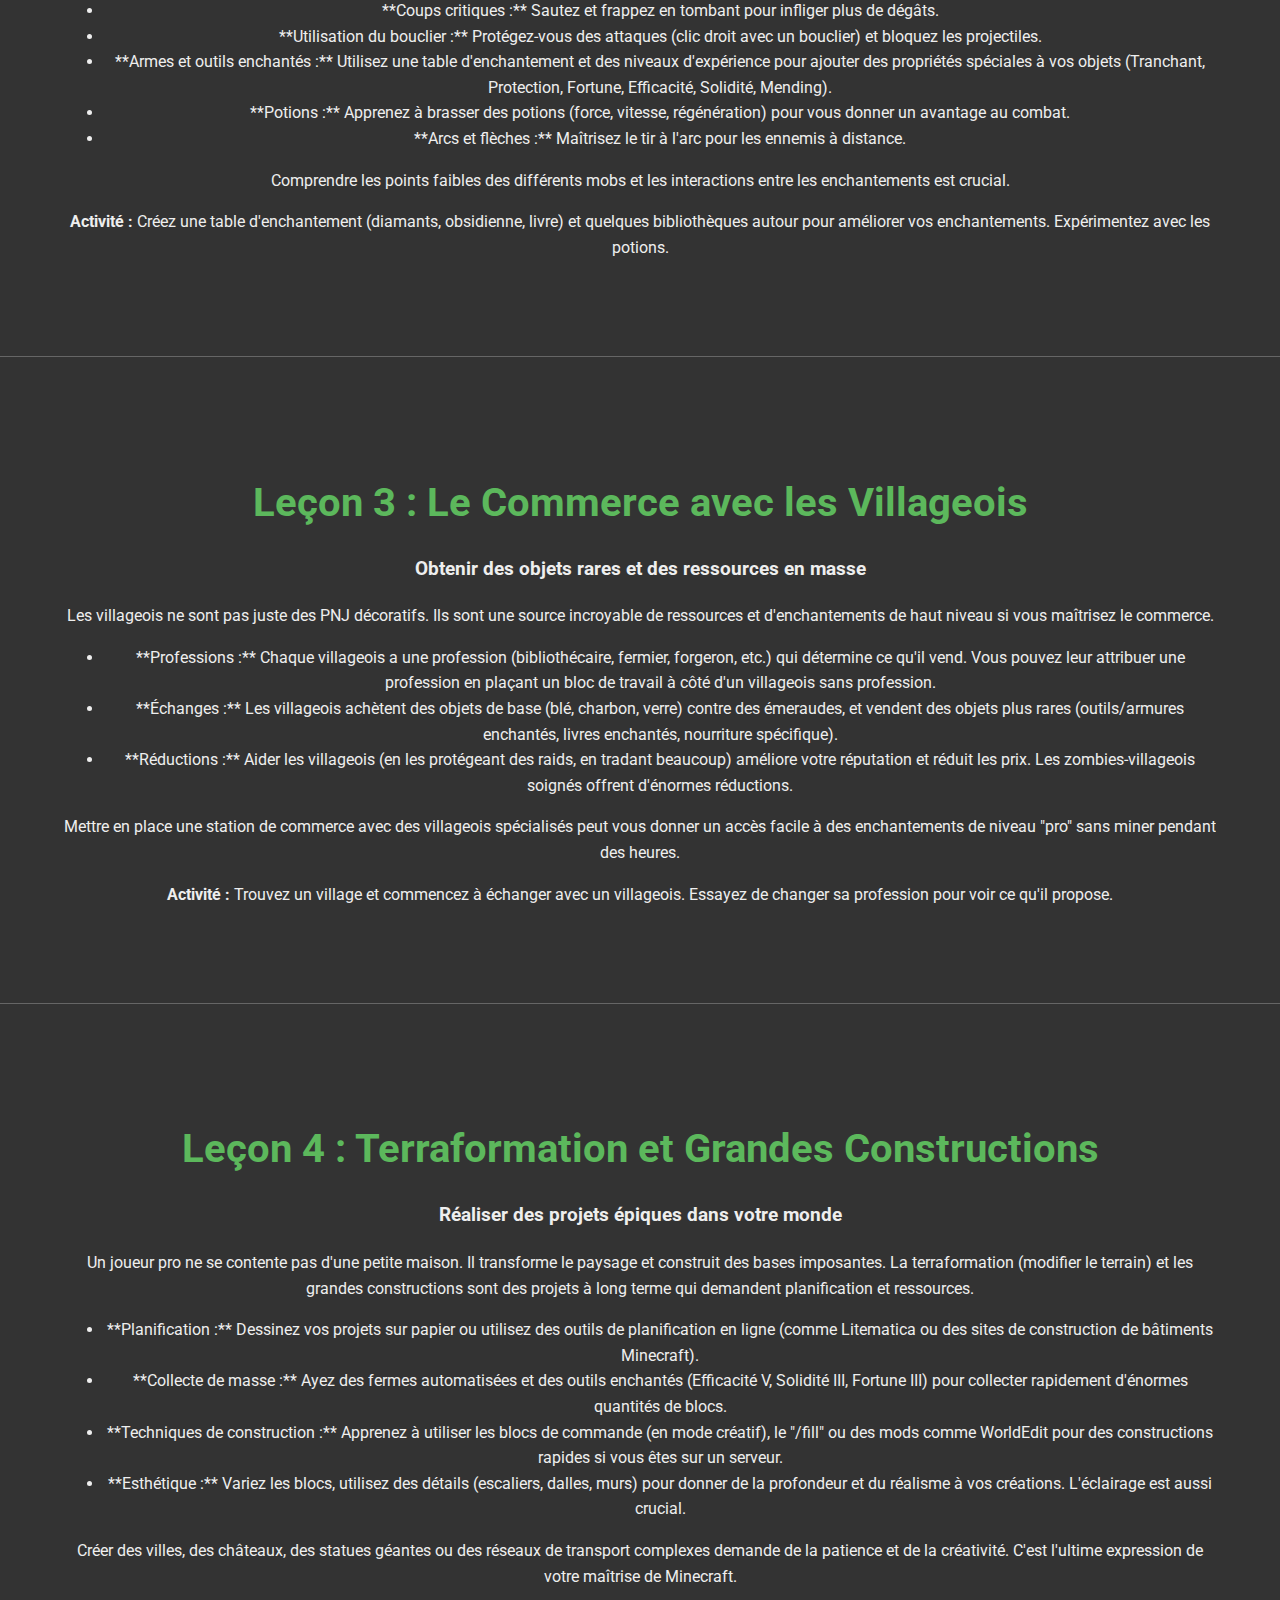
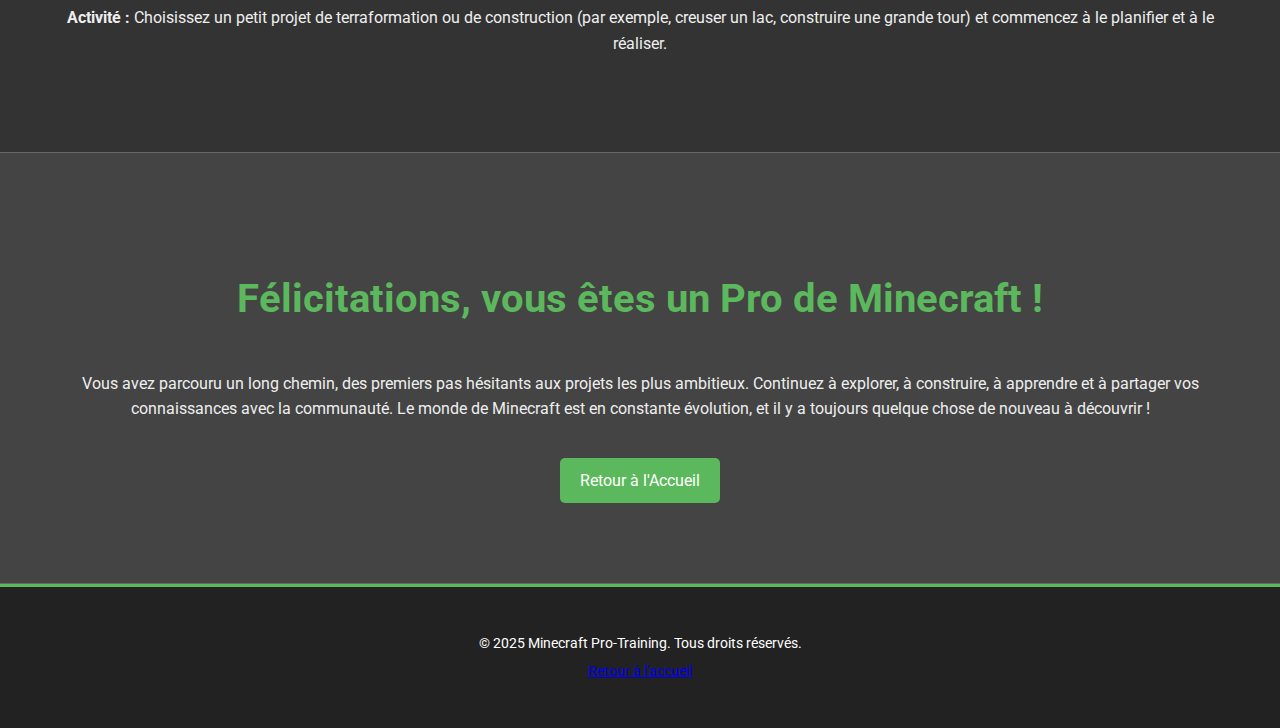
<file: logicielle minecraft/strategies-pro.html>
<!DOCTYPE html>
<html lang="fr">
<head>
    <meta charset="UTF-8">
    <meta name="viewport" content="width=device-width, initial-scale=1.0">
    <title>Module : Stratégies Pro - Minecraft Pro-Training</title>
    <link rel="stylesheet" href="style.css">
    <link href="https://fonts.googleapis.com/css2?family=Press+Start+2P&family=Roboto:wght@400;700&display=swap" rel="stylesheet">
</head>
<body>
    <header>
        <div class="container">
            <h1><span class="pixel-font">Stratégies Pro</span></h1>
            <p>Devenez un expert et optimisez votre jeu.</p>
            <nav>
                <ul>
                    <li><a href="index.html">Accueil</a></li>
                    <li><a href="#lecon1">Fermes Automatisées</a></li>
                    <li><a href="#lecon2">Combat Avancé</a></li>
                    <li><a href="#lecon3">Commerce Villageois</a></li>
                    <li><a href="#lecon4">Grandes Constructions</a></li>
                </ul>
            </nav>
        </div>
    </header>

    <main>
        <section id="introduction" class="modules">
            <div class="container">
                <h2>Module Stratégies Pro</h2>
                <p>Félicitations, vous êtes maintenant sur le point de devenir un véritable pro de Minecraft ! Ce module vous pousse au niveau supérieur avec des techniques d'optimisation, des stratégies de combat avancées, des astuces pour le commerce et des conseils pour les projets massifs. Le ciel est la limite quand on maîtrise ces concepts !</p>
            </div>
        </section>

        <section id="lecon1" class="recettes">
            <div class="container">
                <h2>Leçon 1 : Fermes Automatisées et Fermes à XP</h2>
                <h3>L'automatisation pour des ressources infinies</h3>
                <p>Les fermes automatiques sont la marque d'un joueur pro. Elles permettent de collecter des ressources (nourriture, matériaux, objets) ou de l'expérience (XP) sans effort.</p>
                <ul>
                    <li>**Fermes agricoles automatiques :** Utilisez des observateurs, des pistons et de l'eau pour récolter automatiquement les cultures (blé, canne à sucre, bambou).</li>
                    <li>**Fermes à mobs :** Construisez des structures où les monstres tombent et sont tués, vous laissant collecter leur butin et leur XP. Les designs varient : fermes à Creeper (pour la poudre à canon), fermes à zombies/squelettes (pour les objets et l'XP).</li>
                    <li>**Fermes à fer :** Des designs complexes peuvent vous permettre de générer des golems de fer qui lâchent des lingots de fer.</li>
                </ul>
                <p>Ces fermes nécessitent une bonne compréhension de la Redstone et des mécanismes du jeu. Le but est de créer des systèmes passifs pour une production constante.</p>
                <p><strong>Activité :</strong> Choisissez un type de ferme automatisée simple (comme une ferme à canne à sucre) et essayez de la construire dans votre monde.</p>
            </div>
        </section>

        <section id="lecon2" class="astuces">
            <div class="container">
                <h2>Leçon 2 : Combat Avancé et Enchantements</h2>
                <h3>Maîtriser les affrontements et optimiser l'équipement</h3>
                <p>Le combat dans Minecraft n'est pas seulement du clic gauche. Les joueurs pros utilisent des techniques et des équipements optimisés pour dominer les affrontements.</p>
                <ul>
                    <li>**Coups critiques :** Sautez et frappez en tombant pour infliger plus de dégâts.</li>
                    <li>**Utilisation du bouclier :** Protégez-vous des attaques (clic droit avec un bouclier) et bloquez les projectiles.</li>
                    <li>**Armes et outils enchantés :** Utilisez une table d'enchantement et des niveaux d'expérience pour ajouter des propriétés spéciales à vos objets (Tranchant, Protection, Fortune, Efficacité, Solidité, Mending).</li>
                    <li>**Potions :** Apprenez à brasser des potions (force, vitesse, régénération) pour vous donner un avantage au combat.</li>
                    <li>**Arcs et flèches :** Maîtrisez le tir à l'arc pour les ennemis à distance.</li>
                </ul>
                <p>Comprendre les points faibles des différents mobs et les interactions entre les enchantements est crucial.</p>
                <p><strong>Activité :</strong> Créez une table d'enchantement (diamants, obsidienne, livre) et quelques bibliothèques autour pour améliorer vos enchantements. Expérimentez avec les potions.</p>
            </div>
        </section>

        <section id="lecon3" class="recettes">
            <div class="container">
                <h2>Leçon 3 : Le Commerce avec les Villageois</h2>
                <h3>Obtenir des objets rares et des ressources en masse</h3>
                <p>Les villageois ne sont pas juste des PNJ décoratifs. Ils sont une source incroyable de ressources et d'enchantements de haut niveau si vous maîtrisez le commerce.</p>
                <ul>
                    <li>**Professions :** Chaque villageois a une profession (bibliothécaire, fermier, forgeron, etc.) qui détermine ce qu'il vend. Vous pouvez leur attribuer une profession en plaçant un bloc de travail à côté d'un villageois sans profession.</li>
                    <li>**Échanges :** Les villageois achètent des objets de base (blé, charbon, verre) contre des émeraudes, et vendent des objets plus rares (outils/armures enchantés, livres enchantés, nourriture spécifique).</li>
                    <li>**Réductions :** Aider les villageois (en les protégeant des raids, en tradant beaucoup) améliore votre réputation et réduit les prix. Les zombies-villageois soignés offrent d'énormes réductions.</li>
                </ul>
                <p>Mettre en place une station de commerce avec des villageois spécialisés peut vous donner un accès facile à des enchantements de niveau "pro" sans miner pendant des heures.</p>
                <p><strong>Activité :</strong> Trouvez un village et commencez à échanger avec un villageois. Essayez de changer sa profession pour voir ce qu'il propose.</p>
            </div>
        </section>

        <section id="lecon4" class="astuces">
            <div class="container">
                <h2>Leçon 4 : Terraformation et Grandes Constructions</h2>
                <h3>Réaliser des projets épiques dans votre monde</h3>
                <p>Un joueur pro ne se contente pas d'une petite maison. Il transforme le paysage et construit des bases imposantes. La terraformation (modifier le terrain) et les grandes constructions sont des projets à long terme qui demandent planification et ressources.</p>
                <ul>
                    <li>**Planification :** Dessinez vos projets sur papier ou utilisez des outils de planification en ligne (comme Litematica ou des sites de construction de bâtiments Minecraft).</li>
                    <li>**Collecte de masse :** Ayez des fermes automatisées et des outils enchantés (Efficacité V, Solidité III, Fortune III) pour collecter rapidement d'énormes quantités de blocs.</li>
                    <li>**Techniques de construction :** Apprenez à utiliser les blocs de commande (en mode créatif), le "/fill" ou des mods comme WorldEdit pour des constructions rapides si vous êtes sur un serveur.</li>
                    <li>**Esthétique :** Variez les blocs, utilisez des détails (escaliers, dalles, murs) pour donner de la profondeur et du réalisme à vos créations. L'éclairage est aussi crucial.</li>
                </ul>
                <p>Créer des villes, des châteaux, des statues géantes ou des réseaux de transport complexes demande de la patience et de la créativité. C'est l'ultime expression de votre maîtrise de Minecraft.</p>
                <p><strong>Activité :</strong> Choisissez un petit projet de terraformation ou de construction (par exemple, creuser un lac, construire une grande tour) et commencez à le planifier et à le réaliser.</p>
            </div>
        </section>

        <section class="modules">
            <div class="container">
                <h2>Félicitations, vous êtes un Pro de Minecraft !</h2>
                <p>Vous avez parcouru un long chemin, des premiers pas hésitants aux projets les plus ambitieux. Continuez à explorer, à construire, à apprendre et à partager vos connaissances avec la communauté. Le monde de Minecraft est en constante évolution, et il y a toujours quelque chose de nouveau à découvrir !</p>
                <a href="index.html" class="button">Retour à l'Accueil</a>
            </div>
        </section>
    </main>

    <footer>
        <div class="container">
            <p>&copy; 2025 Minecraft Pro-Training. Tous droits réservés.</p>
            <p><a href="index.html">Retour à l'accueil</a></p>
        </div>
    </footer>

    <script src="script.js"></script>
</body>
</html>
</file>
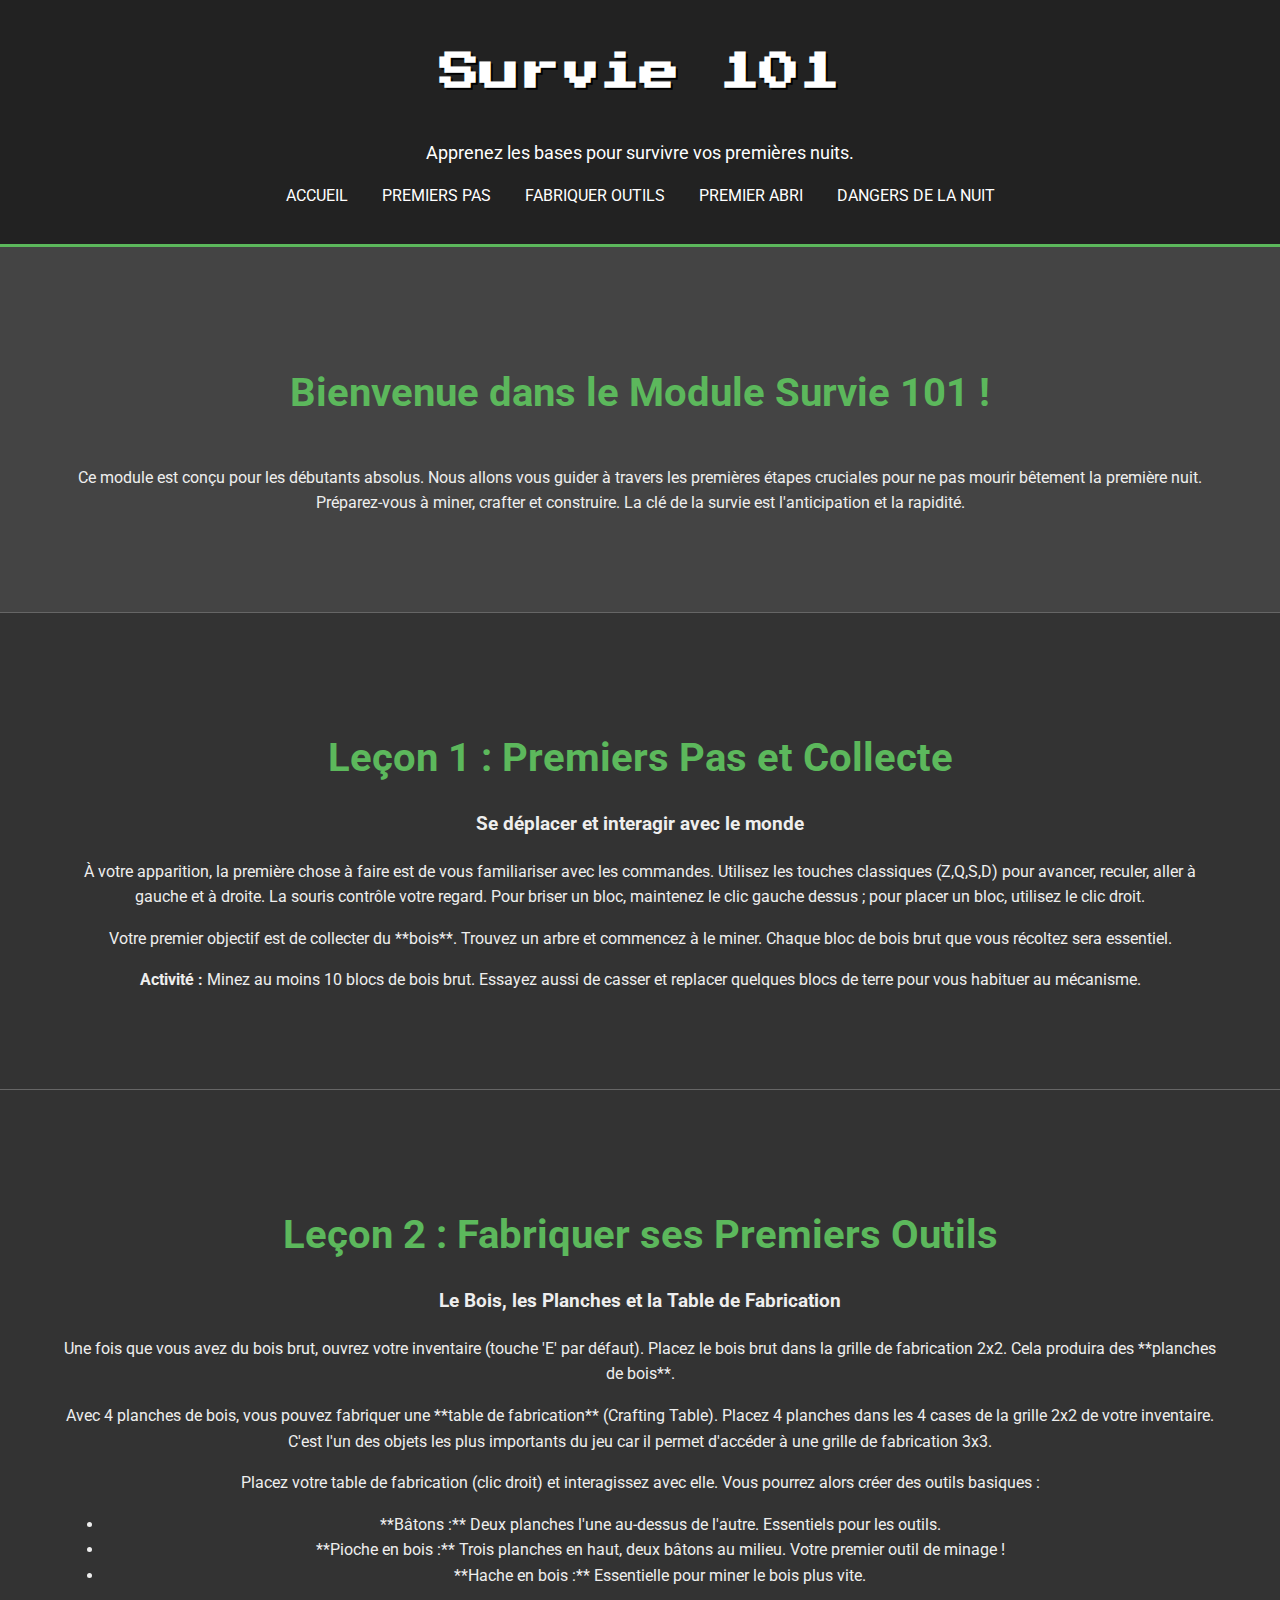
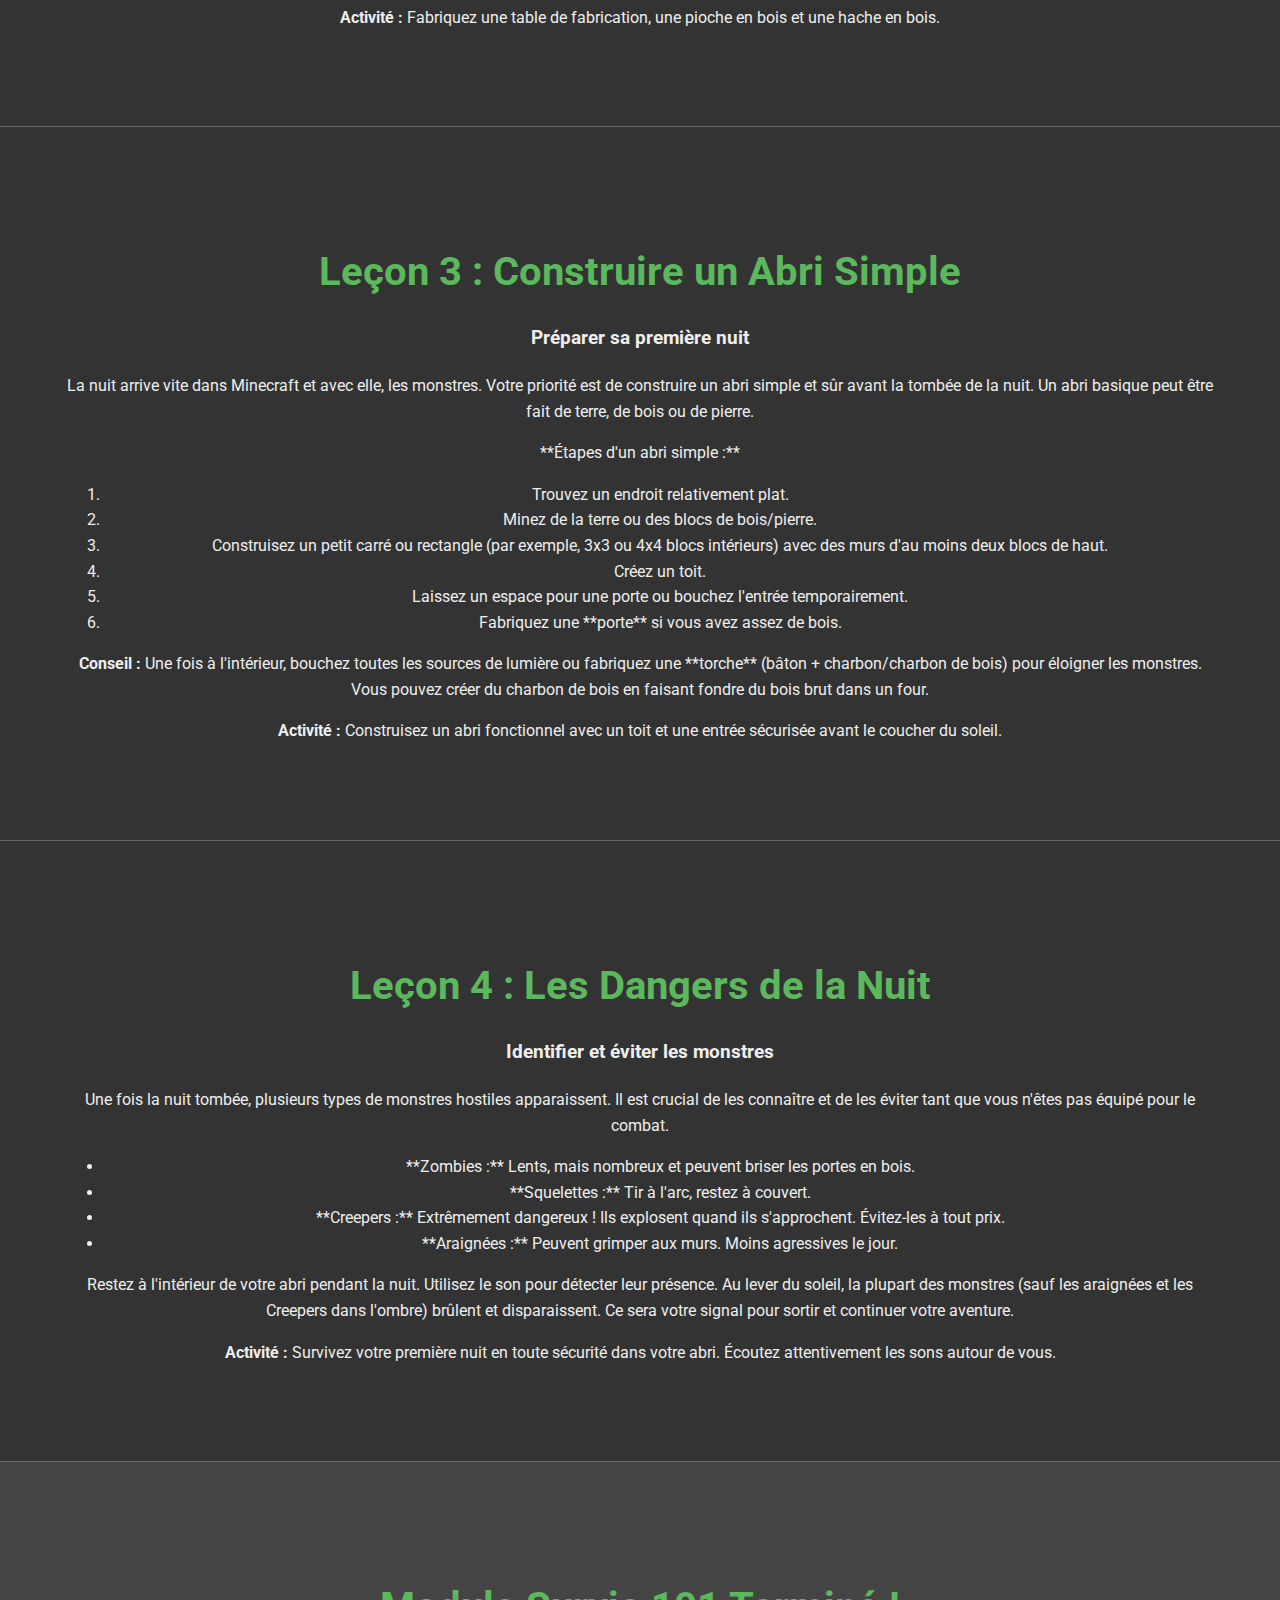
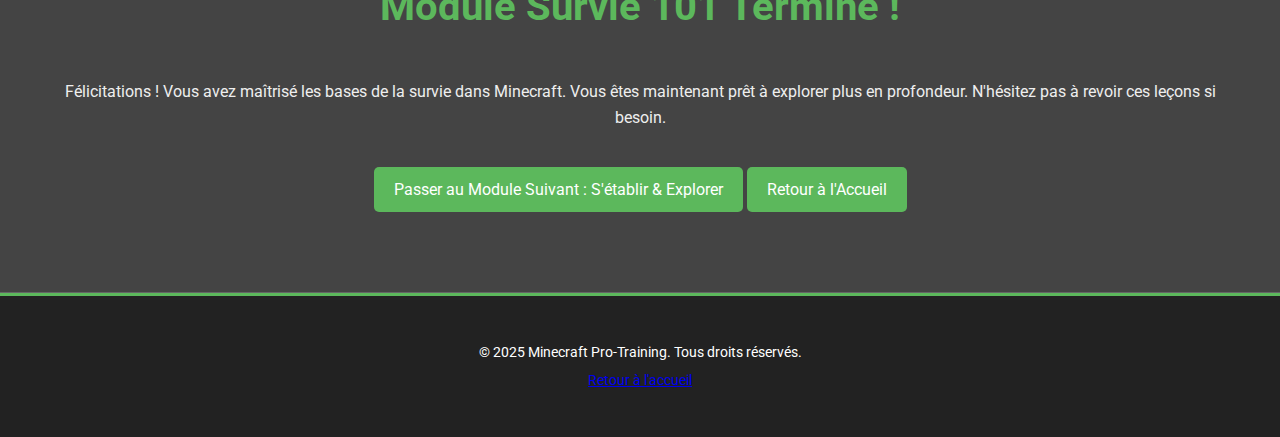
<file: logicielle minecraft/survie-101.html>
<!DOCTYPE html>
<html lang="fr">
<head>
    <meta charset="UTF-8">
    <meta name="viewport" content="width=device-width, initial-scale=1.0">
    <title>Module : Survie 101 - Minecraft Pro-Training</title>
    <link rel="stylesheet" href="style.css">
    <link href="https://fonts.googleapis.com/css2?family=Press+Start+2P&family=Roboto:wght@400;700&display=swap" rel="stylesheet">
</head>
<body>
    <header>
        <div class="container">
            <h1><span class="pixel-font">Survie 101</span></h1>
            <p>Apprenez les bases pour survivre vos premières nuits.</p>
            <nav>
                <ul>
                    <li><a href="index.html">Accueil</a></li>
                    <li><a href="#lecon1">Premiers Pas</a></li>
                    <li><a href="#lecon2">Fabriquer Outils</a></li>
                    <li><a href="#lecon3">Premier Abri</a></li>
                    <li><a href="#lecon4">Dangers de la Nuit</a></li>
                </ul>
            </nav>
        </div>
    </header>

    <main>
        <section id="introduction" class="modules">
            <div class="container">
                <h2>Bienvenue dans le Module Survie 101 !</h2>
                <p>Ce module est conçu pour les débutants absolus. Nous allons vous guider à travers les premières étapes cruciales pour ne pas mourir bêtement la première nuit. Préparez-vous à miner, crafter et construire. La clé de la survie est l'anticipation et la rapidité.</p>
            </div>
        </section>

        <section id="lecon1" class="recettes">
            <div class="container">
                <h2>Leçon 1 : Premiers Pas et Collecte</h2>
                <h3>Se déplacer et interagir avec le monde</h3>
                <p>À votre apparition, la première chose à faire est de vous familiariser avec les commandes. Utilisez les touches classiques (Z,Q,S,D) pour avancer, reculer, aller à gauche et à droite. La souris contrôle votre regard. Pour briser un bloc, maintenez le clic gauche dessus ; pour placer un bloc, utilisez le clic droit.</p>
                <p>Votre premier objectif est de collecter du **bois**. Trouvez un arbre et commencez à le miner. Chaque bloc de bois brut que vous récoltez sera essentiel.</p>
                <p><strong>Activité :</strong> Minez au moins 10 blocs de bois brut. Essayez aussi de casser et replacer quelques blocs de terre pour vous habituer au mécanisme.</p>
            </div>
        </section>

        <section id="lecon2" class="astuces">
            <div class="container">
                <h2>Leçon 2 : Fabriquer ses Premiers Outils</h2>
                <h3>Le Bois, les Planches et la Table de Fabrication</h3>
                <p>Une fois que vous avez du bois brut, ouvrez votre inventaire (touche 'E' par défaut). Placez le bois brut dans la grille de fabrication 2x2. Cela produira des **planches de bois**.</p>
                <p>Avec 4 planches de bois, vous pouvez fabriquer une **table de fabrication** (Crafting Table). Placez 4 planches dans les 4 cases de la grille 2x2 de votre inventaire. C'est l'un des objets les plus importants du jeu car il permet d'accéder à une grille de fabrication 3x3.</p>
                <p>Placez votre table de fabrication (clic droit) et interagissez avec elle. Vous pourrez alors créer des outils basiques :</p>
                <ul>
                    <li>**Bâtons :** Deux planches l'une au-dessus de l'autre. Essentiels pour les outils.</li>
                    <li>**Pioche en bois :** Trois planches en haut, deux bâtons au milieu. Votre premier outil de minage !</li>
                    <li>**Hache en bois :** Essentielle pour miner le bois plus vite.</li>
                </ul>
                <p><strong>Activité :</strong> Fabriquez une table de fabrication, une pioche en bois et une hache en bois.</p>
            </div>
        </section>

        <section id="lecon3" class="recettes">
            <div class="container">
                <h2>Leçon 3 : Construire un Abri Simple</h2>
                <h3>Préparer sa première nuit</h3>
                <p>La nuit arrive vite dans Minecraft et avec elle, les monstres. Votre priorité est de construire un abri simple et sûr avant la tombée de la nuit. Un abri basique peut être fait de terre, de bois ou de pierre.</p>
                <p>**Étapes d'un abri simple :**</p>
                <ol>
                    <li>Trouvez un endroit relativement plat.</li>
                    <li>Minez de la terre ou des blocs de bois/pierre.</li>
                    <li>Construisez un petit carré ou rectangle (par exemple, 3x3 ou 4x4 blocs intérieurs) avec des murs d'au moins deux blocs de haut.</li>
                    <li>Créez un toit.</li>
                    <li>Laissez un espace pour une porte ou bouchez l'entrée temporairement.</li>
                    <li>Fabriquez une **porte** si vous avez assez de bois.</li>
                </ol>
                <p><strong>Conseil :</strong> Une fois à l'intérieur, bouchez toutes les sources de lumière ou fabriquez une **torche** (bâton + charbon/charbon de bois) pour éloigner les monstres. Vous pouvez créer du charbon de bois en faisant fondre du bois brut dans un four.</p>
                <p><strong>Activité :</strong> Construisez un abri fonctionnel avec un toit et une entrée sécurisée avant le coucher du soleil.</p>
            </div>
        </section>

        <section id="lecon4" class="astuces">
            <div class="container">
                <h2>Leçon 4 : Les Dangers de la Nuit</h2>
                <h3>Identifier et éviter les monstres</h3>
                <p>Une fois la nuit tombée, plusieurs types de monstres hostiles apparaissent. Il est crucial de les connaître et de les éviter tant que vous n'êtes pas équipé pour le combat.</p>
                <ul>
                    <li>**Zombies :** Lents, mais nombreux et peuvent briser les portes en bois.</li>
                    <li>**Squelettes :** Tir à l'arc, restez à couvert.</li>
                    <li>**Creepers :** Extrêmement dangereux ! Ils explosent quand ils s'approchent. Évitez-les à tout prix.</li>
                    <li>**Araignées :** Peuvent grimper aux murs. Moins agressives le jour.</li>
                </ul>
                <p>Restez à l'intérieur de votre abri pendant la nuit. Utilisez le son pour détecter leur présence. Au lever du soleil, la plupart des monstres (sauf les araignées et les Creepers dans l'ombre) brûlent et disparaissent. Ce sera votre signal pour sortir et continuer votre aventure.</p>
                <p><strong>Activité :</strong> Survivez votre première nuit en toute sécurité dans votre abri. Écoutez attentivement les sons autour de vous.</p>
            </div>
        </section>

        <section class="modules">
            <div class="container">
                <h2>Module Survie 101 Terminé !</h2>
                <p>Félicitations ! Vous avez maîtrisé les bases de la survie dans Minecraft. Vous êtes maintenant prêt à explorer plus en profondeur. N'hésitez pas à revoir ces leçons si besoin.</p>
                <a href="etablir-explorer.html" class="button">Passer au Module Suivant : S'établir & Explorer</a>
                <a href="index.html" class="button">Retour à l'Accueil</a>
            </div>
        </section>
    </main>

    <footer>
        <div class="container">
            <p>&copy; 2025 Minecraft Pro-Training. Tous droits réservés.</p>
            <p><a href="index.html">Retour à l'accueil</a></p>
        </div>
    </footer>

    <script src="script.js"></script>
</body>
</html>
</file>
<file: logicielle minecraft/style.css>
/* Importation de polices Google Fonts pour un look "Minecraft" */
@import url('https://fonts.googleapis.com/css2?family=Press+Start+2P&family=Roboto:wght@400;700&display=swap');

:root {
    --main-bg-color: #333;
    --section-bg-color: #444;
    --text-color: #EEE;
    --accent-color: #5cb85c; /* Vert Minecraft */
    --button-hover-color: #4cae4c;
    --pixel-font-color: #FFF;
    --border-color: #666;
}

body {
    font-family: 'Roboto', sans-serif;
    margin: 0;
    padding: 0;
    background-color: var(--main-bg-color);
    color: var(--text-color);
    line-height: 1.6;
    scroll-behavior: smooth;
}

.container {
    width: 90%;
    max-width: 1200px;
    margin: auto;
    overflow: hidden;
    padding: 20px 0;
}

/* Police Pixel pour les titres Minecraft-esque */
.pixel-font {
    font-family: 'Press Start 2P', cursive;
    color: var(--pixel-font-color);
    text-shadow: 2px 2px #000;
}

/* Header */
header {
    background: #222;
    color: #fff;
    padding-top: 20px;
    min-height: 70px;
    border-bottom: 3px solid var(--accent-color);
    text-align: center;
}

header h1 {
    margin: 0;
    padding-bottom: 10px;
    font-size: 2.5em;
}

header p {
    font-size: 1.1em;
    margin-bottom: 15px;
}

header nav ul {
    padding: 0;
    list-style: none;
}

header nav ul li {
    display: inline;
    padding: 0 15px;
}

header nav a {
    color: #fff;
    text-decoration: none;
    text-transform: uppercase;
    font-size: 1em;
    transition: color 0.3s ease;
}

header nav a:hover {
    color: var(--accent-color);
}

/* Boutons */
.button {
    display: inline-block;
    color: #fff;
    background-color: var(--accent-color);
    padding: 10px 20px;
    text-decoration: none;
    border-radius: 5px;
    transition: background-color 0.3s ease;
    margin-top: 20px;
}

.button:hover {
    background-color: var(--button-hover-color);
}

/* Sections */
section {
    padding: 60px 0;
    text-align: center;
    border-bottom: 1px solid var(--border-color);
}

.hero {
    background: url('https://i.imgur.com/your-minecraft-background-image.jpg') no-repeat center center/cover; /* REMPLACEZ AVEC VOTRE IMAGE MINECRAFT */
    min-height: 400px;
    display: flex;
    align-items: center;
    justify-content: center;
    color: white;
    text-shadow: 2px 2px 4px rgba(0,0,0,0.7);
}

.hero h2 {
    font-size: 3em;
    margin-bottom: 20px;
}

.hero p {
    font-size: 1.3em;
}

.modules {
    background-color: var(--section-bg-color);
}

.modules h2 {
    font-size: 2.5em;
    margin-bottom: 40px;
    color: var(--accent-color);
}

.module-grid {
    display: grid;
    grid-template-columns: repeat(auto-fit, minmax(280px, 1fr));
    gap: 30px;
}

.module-item {
    background-color: #555;
    padding: 30px;
    border-radius: 10px;
    box-shadow: 0 4px 8px rgba(0,0,0,0.3);
    transition: transform 0.3s ease, box-shadow 0.3s ease;
}

.module-item:hover {
    transform: translateY(-5px);
    box-shadow: 0 8px 16px rgba(0,0,0,0.5);
}

.module-item h3 {
    font-size: 1.8em;
    margin-bottom: 15px;
    color: var(--accent-color);
}

.module-item p {
    font-size: 1.1em;
}

.recettes, .astuces {
    background-color: var(--main-bg-color);
}

.recettes h2, .astuces h2 {
    font-size: 2.5em;
    margin-bottom: 20px;
    color: var(--accent-color);
}

/* Footer */
footer {
    background: #222;
    color: #fff;
    text-align: center;
    padding: 20px 0;
    font-size: 0.9em;
    border-top: 3px solid var(--accent-color);
}

footer p {
    margin: 5px 0;
}

/* Media Queries pour la responsivité */
@media (max-width: 768px) {
    header h1 {
        font-size: 2em;
    }
    header nav ul li {
        display: block;
        padding: 5px 0;
    }
    .hero h2 {
        font-size: 2em;
    }
    .hero p {
        font-size: 1em;
    }
    .module-grid {
        grid-template-columns: 1fr;
    }
}
</file>
